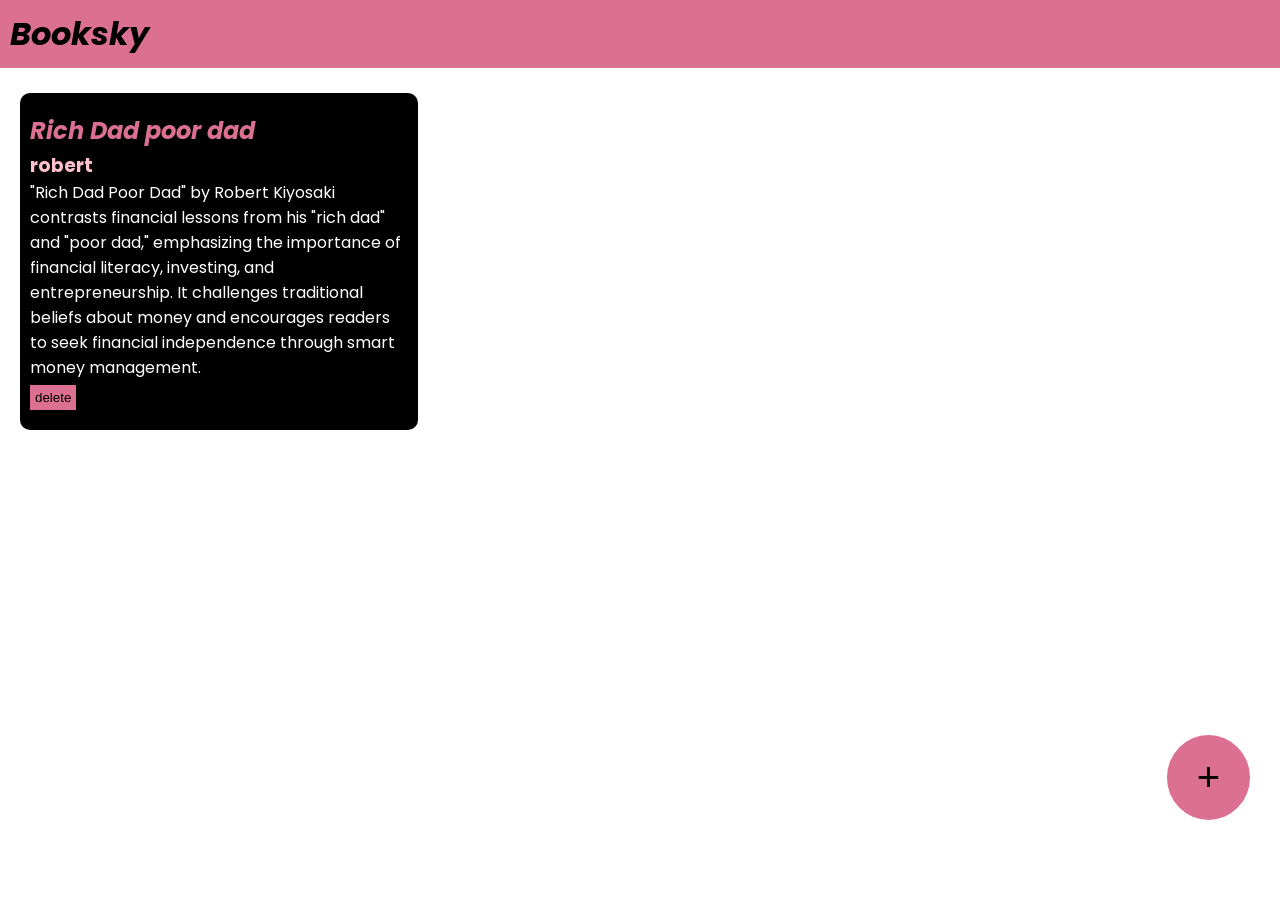
<file: booksky/index.html>
<!DOCTYPE html>
<html lang="en">
<head>
    <meta charset="UTF-8">
    <meta name="viewport" content="width=device-width, initial-scale=1.0">
    <title>booksky</title>
    <link rel="stylesheet" href="style.css">
    <link rel="preconnect" href="https://fonts.googleapis.com">
<link rel="preconnect" href="https://fonts.gstatic.com" crossorigin>
<link href="https://fonts.googleapis.com/css2?family=Poppins&display=swap" rel="stylesheet">
    <script src="script.js" defer></script>
</head>
<body>
    <div class="navbar">
        <h1>Booksky</h1>
    </div>
    <div class="container">
    <div class="containerbox">
        <h2>Rich Dad poor dad</h2>
        <h3>robert</h3>
        <p>"Rich Dad Poor Dad" by Robert Kiyosaki contrasts financial lessons from his "rich dad" and "poor dad," emphasizing the importance of financial literacy, investing, and entrepreneurship. It challenges traditional beliefs about money and encourages readers to seek financial independence through smart money management.</p>
        <button onclick="disappear(event)">delete</button></div>
    </div>     


        <div class="overlay"></div>
        <div class="popbox">
            <h2>ADD BOOK</h2>
            <form>
        <input id="bookname" placeholder="book tittle">
        <input id="bookauthor" placeholder="author name">
        <textarea id="description" placeholder="add discription"></textarea>
        <button id="add-pop">add</button>
        <button id="cancel-pop" onclick="def(event)">cancel</button>
         </form>
        
    </div>   
    <button class="pop" type="button" id="show-pop">+</button> 
 </body>
</html>
</file>
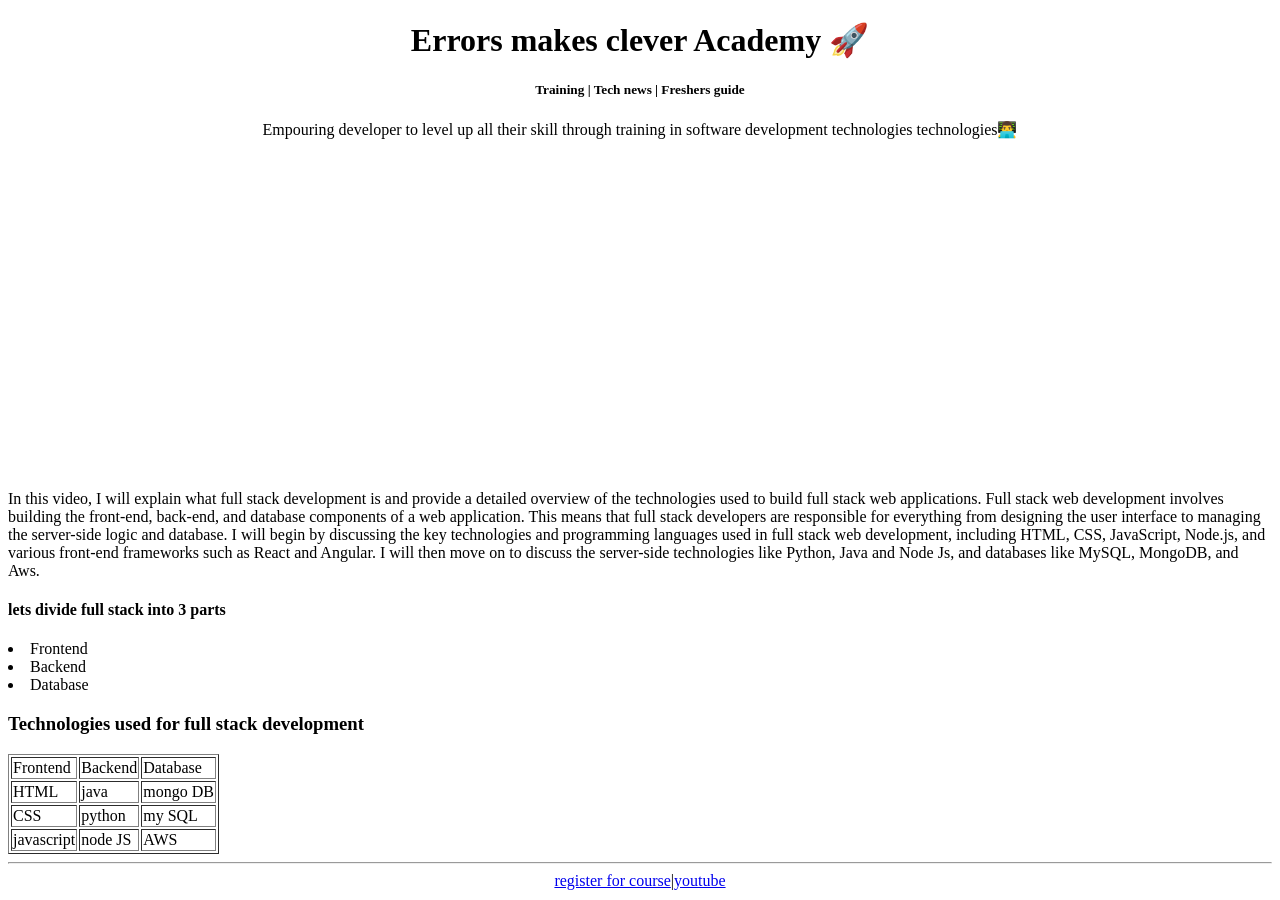
<file: EWC -couse registration/index.html>
<!DOCTYPE html>
<html>
<head>
 <title>EWC</title>
 <link rel="icon" href="emc.png">
</head>
<body>
    <center>
    <h1>Errors makes clever Academy 🚀</h1>
    <h5>Training | Tech news | Freshers guide</h5>
     <p>Empouring developer to level up all their skill through training in software development technologies technologies👨‍💻 </p>
      <iframe width="560" height="315" src="https://www.youtube.com/embed/5QzzeYHApV0?si=HH4sOAqDVnMLxS1_" title="YouTube video player" frameborder="0" allow="accelerometer; autoplay; clipboard-write; encrypted-media; gyroscope; picture-in-picture; web-share" allowfullscreen></iframe>
    </center>
      <p>In this video, I will explain what full stack development is and provide a detailed overview of the technologies used to build full stack web applications. Full stack web development involves building the front-end, back-end, and database components of a web application. This means that full stack developers are responsible for everything from designing the user interface to managing the server-side logic and database.

  I will begin by discussing the key technologies and programming languages used in full stack web development, including HTML, CSS, JavaScript, Node.js, and various front-end frameworks such as React and Angular. I will then move on to discuss the server-side technologies like Python, Java and Node Js, and databases like MySQL, MongoDB, and Aws.</p>
<h4> lets divide full stack into 3 parts</h4>
 <u1>
<li>Frontend</li>
<li>Backend</li>
<li>Database</li>
</u1>

<h3>Technologies used for full stack development</h3>
<table border="1">
<tr>
    <td>Frontend</td> <td>Backend</td> <td>Database</td>
</tr>
<tr>
    <td>HTML</td> <td>java</td> <td>mongo DB</td>
</tr>
<tr>
 <td>CSS</td> <td>python</td> <td>my SQL</td>
</tr>
<tr>
    <td>javascript</td> <td>node JS</td> <td>AWS</td>
</tr>
</table>
<hr>
<center>
<a href="register.html">register for course</a>|<a href="https://www.errormakesclever.com/">youtube</a>
</center>
</body>
</html>
</file>
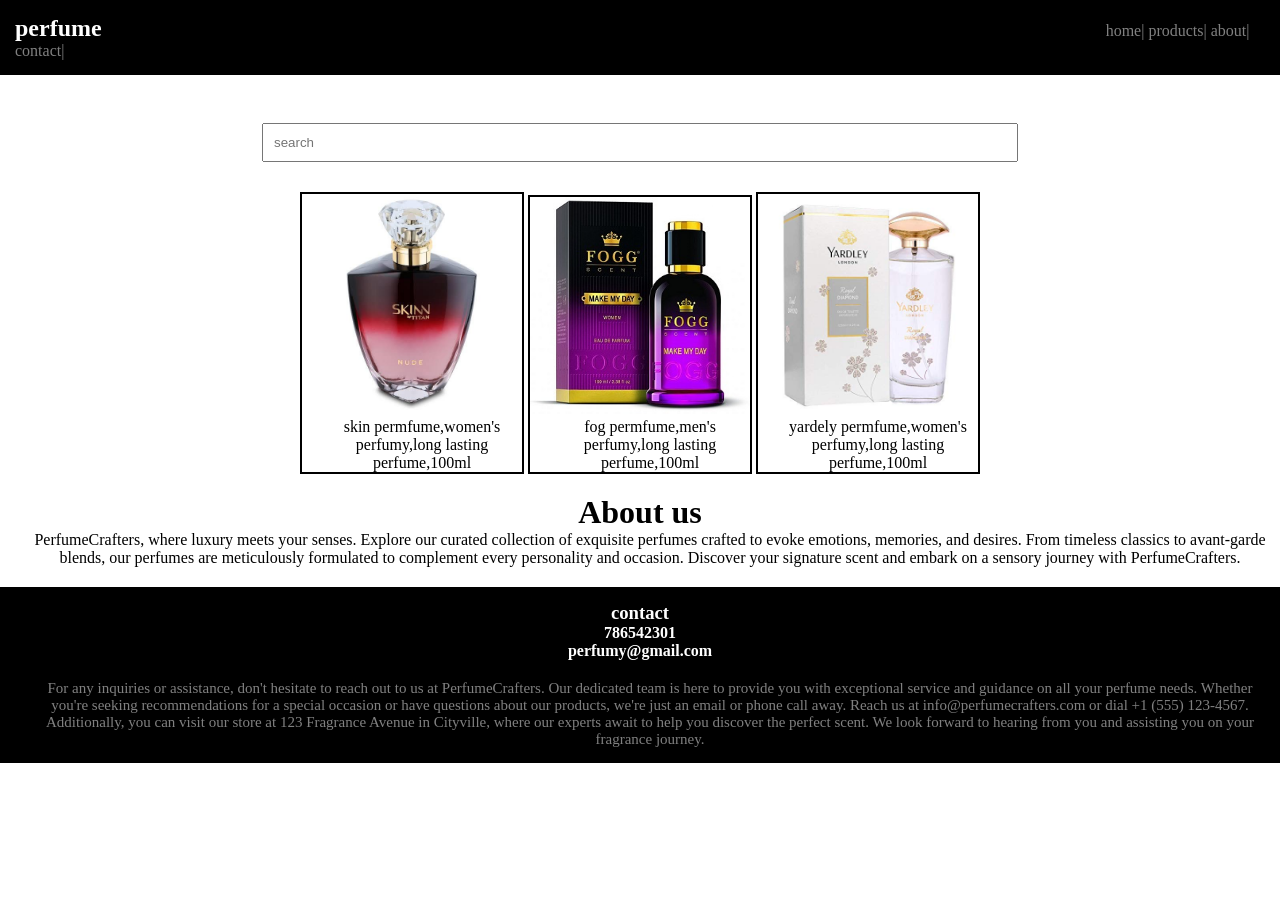
<file: Perfume/index.html>
<!DOCTYPE html>
<html lang="en">
<head>
<meta charset="UTF-8">
<meta name="viewport" content="width=device-width,initial-scale=1.0">
<title>perfume</title>
<link rel="stylesheet" href="style.css">
</head>
<body>
    <div class="header">
        <nav>
        <h1>perfume</h1>
        <ul>
            <li>home|</li>
            <li>products|</li>
            <li>about|</li>
            <li>contact|</li>
        </ul>
        </nav>
    </div>
    <br>
 <div class="searchbar">
    <input placeholder="search">
</div>
<div class="product">
    <div class="box">
       <img src="img.1.jpeg" width="220px">
       <p>skin permfume,women's perfumy,long lasting perfume,100ml</p>

    </div>
    <div class="box">
        <img src="img.2.jpg" width="220px">
        <p>fog permfume,men's perfumy,long lasting perfume,100ml</p>
 
     </div>
     <div class="box">
        <img src="img.3.jpg" width="220px">
        <p>yardely permfume,women's perfumy,long lasting perfume,100ml</p>
 
     </div>

</div>
<div class="about">
    <h1>About us</h1>
    <p>PerfumeCrafters, where luxury meets your senses. Explore our curated collection of exquisite perfumes crafted to evoke emotions, memories, and desires. From timeless classics to avant-garde blends, our perfumes are meticulously formulated to complement every personality and occasion. Discover your signature scent and embark on a sensory journey with PerfumeCrafters.</p>

</div>
<div class="contact">
    <h3>contact</h3>
    <h4>786542301</h4>
    <h4>perfumy@gmail.com</h4>
    <p style="color: gray; margin-top: 20px; font-size: 15px;">For any inquiries or assistance, don't hesitate to reach out to us at PerfumeCrafters. Our dedicated team is here to provide you with exceptional service and guidance on all your perfume needs. Whether you're seeking recommendations for a special occasion or have questions about our products, we're just an email or phone call away. Reach us at info@perfumecrafters.com or dial +1 (555) 123-4567. Additionally, you can visit our store at 123 Fragrance Avenue in Cityville, where our experts await to help you discover the perfect scent. We look forward to hearing from you and assisting you on your fragrance journey.</p>
</div>
</body>
</html>
</file>
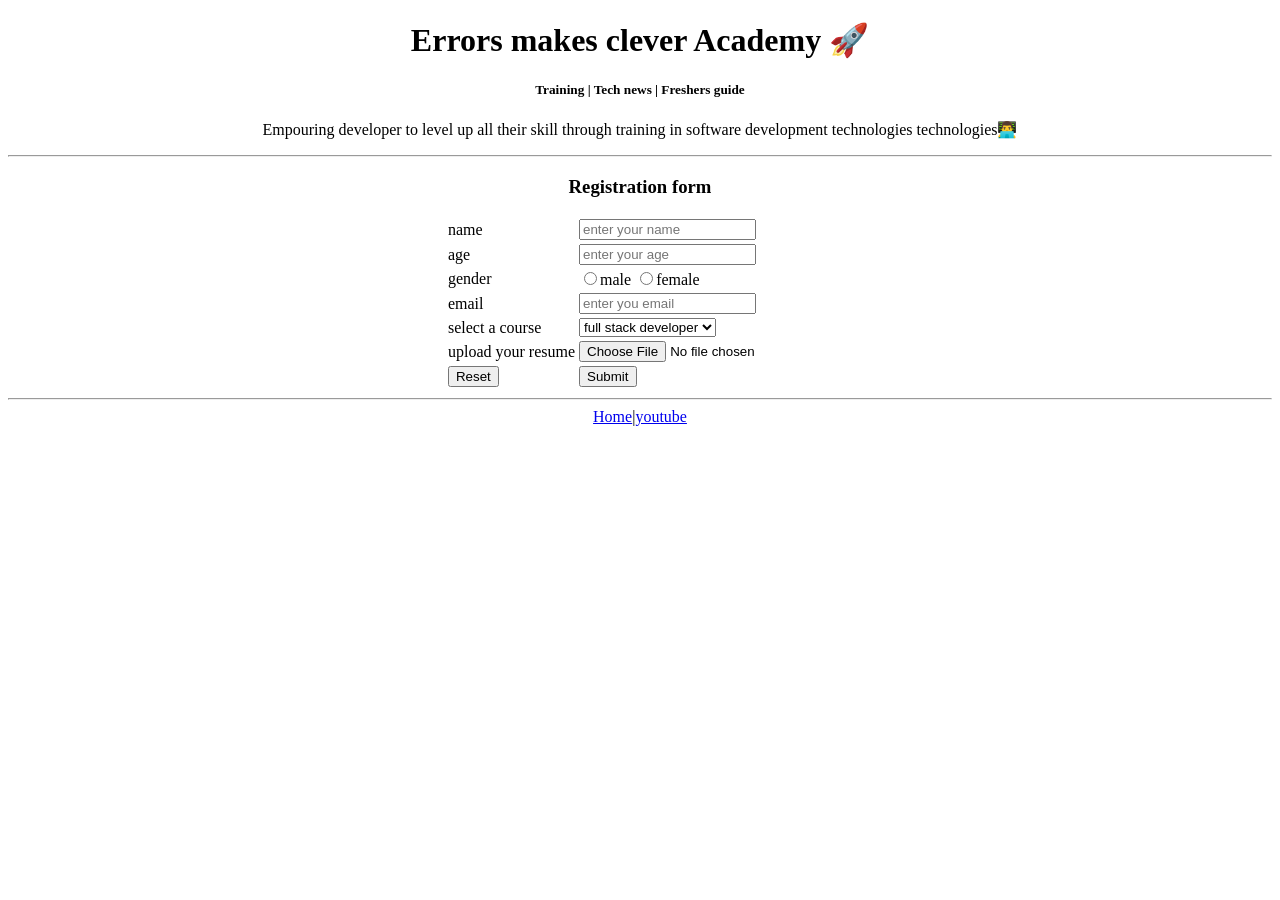
<file: EWC -couse registration/register.html>
<!DOCTYPE html>
<html>
<head>
 <title>register</title>

</head>
<body>
    <center>
    <h1>Errors makes clever Academy 🚀</h1>
    <h5>Training | Tech news | Freshers guide</h5>
     <p>Empouring developer to level up all their skill through training in software development technologies technologies👨‍💻 </p>
    </center>
    <hr>
    <center>
    <h3>Registration form</h3>

    <form>
<table>
<tr>
    <td>name</td> <td> <input type="text" placeholder="enter your name"></td>
</tr>
<tr>
    <td>age</td> <td> <input type="number" placeholder="enter your age"></td>
</tr>
<tr>
    <td>gender</td> <td>
        <input type="radio" name="gender">male
         <input type="radio" name="gender">female </td>
</tr>
<tr>
    <td>email</td> <td><input type="email" placeholder="enter you email"></td>
</tr>
<tr>
    <td>select a course</td> <td>
        <select>
        <option>full stack developer</option>
        <option>frontend</option>
        <option>backend</option>
            </select></td>
            </tr>
<tr>
<td>upload your resume</td> <td><input type="file"></td>
</tr>
<tr>
    <td><input type="reset"></td>
    <td><input type="submit"></td>
</tr>
</table>
    </form>
<hr>
<a href="index.html">Home</a>|<a href="https://www.errormakesclever.com/">youtube</a>
</center>
 </body>
</html>
</file>
<file: booksky/style.css>
*{
padding: 0px;
margin: 0px;
}
body{
 font-family: "Poppins", sans-serif;
    font-weight: 400;
    font-style: normal;
 
}
.navbar{
background-color: palevioletred;
padding: 10px;
font-style: italic;
}
.container{
padding: 10px;
}

.containerbox
{
background-color: black;
color: white;
padding: 20px;
margin-top: 15px;
width: 30%;
margin-left: 10px;
padding-left: 10px;
padding-right: 10px;
padding-top: 20px;
padding-bottom: 20px;
border-radius: 10px;
display: inline-block;
vertical-align: top;
}
h2{
color: palevioletred;

}
h3{
    color: pink;
margin-top: 3px;
}
h2{
font-style: oblique;
}
.containerbox button{
background-color: palevioletred;
padding: 5px;
margin-top: 5px;
border: none;
}
.pop{

 background-color: palevioletred;
 font-size: 40px;
 border-radius: 100%;
 padding-left: 30px;
 padding-right: 30px;
 padding-top: 20px;
 padding-bottom: 20px;
 border: none;
 position: fixed;
 bottom: 80px;
 right: 30px;
}
.overlay{
background-color: black;
opacity: 0.8;
z-index: 1;
position: absolute;
width: 100%;
height: 100%;
top: 0;
left: 0;
display: none;
}
.popbox {
text-align: center;
border-radius: 10px;
background-color: palevioletred;
width: 40%;
padding: 30px;
position: absolute;
top: 20%;
left: 30%;
z-index: 2;
display: none;
}
.popbox input {
background: transparent;
border: none;
width: 100%;
border-bottom: solid black 2px;
margin: 5px;
padding: 5px;
font-size: 20px;
}
.popbox textarea {
background: transparent;
width: 100%;
border: solid black 2px;
margin: 5px;
padding: 5px;
font-size: 20px;
}

.popbox button{
padding-top: 10px;
padding-left: 10px;
padding-right: 10px;
padding-bottom: 10px;
margin-top: 10px;
background-color: black;
border: none;
color: white;


}
.popbox input::placeholder{
color: black;
}
.popbox textarea::placeholder{
color: black;
}

.popbox input:focus{
outline: none;
}
.popbox textarea:focus{
outline: none;

}
</file>
<file: Perfume/style.css>
*{
    padding: 0px;
    margin: 0px;
}

nav{
    background-color: black;
    color: white;
    padding: 15px;
}
li,h1,ul{
    display: inline;
}
ul{
    margin-left: 80%;
}
li{
    color: grey;
    cursor: pointer;
}
li:hover{
    color: white;
}
input{
    width: 60%;
    padding: 10px;
}
.searchbar{
    padding: 30px;
    text-align: center;
}
.box{
    border-color: black;
    border-width: 2px;
    border-style: solid;
    display: inline-block;
    width: 220px;
}
p{
    margin-left: 20px;
}
.product{
    text-align: center;
}
.box:hover{
    background-color: black;
    color: white;
}
.about{
    text-align: center;
    margin-top: 20px;
}
.contact{
    background-color: black;
    color: white;
    text-align: center;
    margin-top: 20px;
    padding: 15px;

}
</file>
